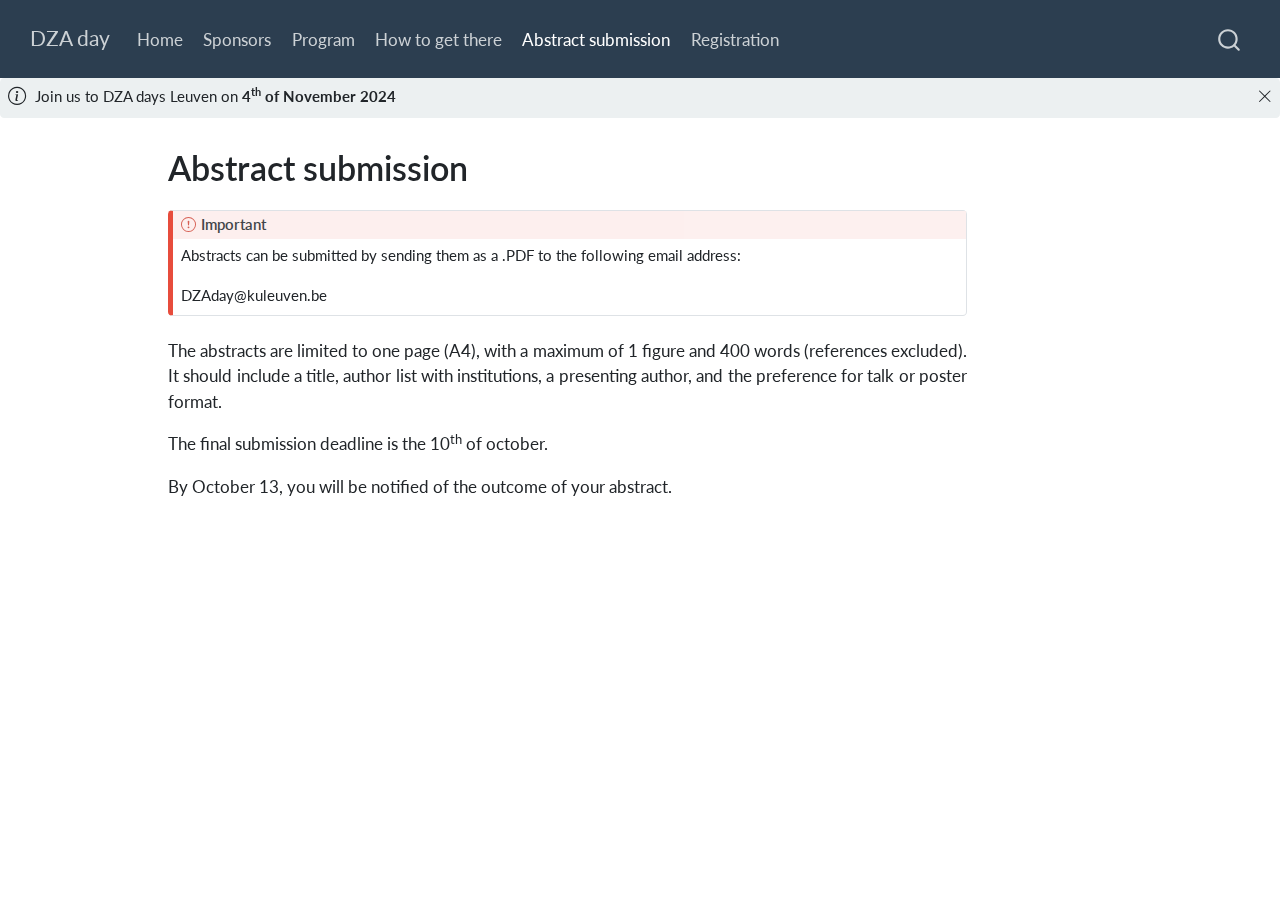
<file: abstract.html>
<!DOCTYPE html>
<html xmlns="http://www.w3.org/1999/xhtml" lang="en" xml:lang="en"><head>

<meta charset="utf-8">
<meta name="generator" content="quarto-1.5.57">

<meta name="viewport" content="width=device-width, initial-scale=1.0, user-scalable=yes">


<title>Abstract submission – DZA day</title>
<style>
code{white-space: pre-wrap;}
span.smallcaps{font-variant: small-caps;}
div.columns{display: flex; gap: min(4vw, 1.5em);}
div.column{flex: auto; overflow-x: auto;}
div.hanging-indent{margin-left: 1.5em; text-indent: -1.5em;}
ul.task-list{list-style: none;}
ul.task-list li input[type="checkbox"] {
  width: 0.8em;
  margin: 0 0.8em 0.2em -1em; /* quarto-specific, see https://github.com/quarto-dev/quarto-cli/issues/4556 */ 
  vertical-align: middle;
}
</style>


<script src="site_libs/quarto-nav/quarto-nav.js"></script>
<script src="site_libs/quarto-nav/headroom.min.js"></script>
<script src="site_libs/clipboard/clipboard.min.js"></script>
<script src="site_libs/quarto-search/autocomplete.umd.js"></script>
<script src="site_libs/quarto-search/fuse.min.js"></script>
<script src="site_libs/quarto-search/quarto-search.js"></script>
<meta name="quarto:offset" content="./">
<script src="site_libs/quarto-html/quarto.js"></script>
<script src="site_libs/quarto-html/popper.min.js"></script>
<script src="site_libs/quarto-html/tippy.umd.min.js"></script>
<script src="site_libs/quarto-html/anchor.min.js"></script>
<link href="site_libs/quarto-html/tippy.css" rel="stylesheet">
<link href="site_libs/quarto-html/quarto-syntax-highlighting.css" rel="stylesheet" id="quarto-text-highlighting-styles">
<script src="site_libs/bootstrap/bootstrap.min.js"></script>
<link href="site_libs/bootstrap/bootstrap-icons.css" rel="stylesheet">
<link href="site_libs/bootstrap/bootstrap.min.css" rel="stylesheet" id="quarto-bootstrap" data-mode="light">
<script id="quarto-search-options" type="application/json">{
  "location": "navbar",
  "copy-button": false,
  "collapse-after": 3,
  "panel-placement": "end",
  "type": "overlay",
  "limit": 50,
  "keyboard-shortcut": [
    "f",
    "/",
    "s"
  ],
  "show-item-context": false,
  "language": {
    "search-no-results-text": "No results",
    "search-matching-documents-text": "matching documents",
    "search-copy-link-title": "Copy link to search",
    "search-hide-matches-text": "Hide additional matches",
    "search-more-match-text": "more match in this document",
    "search-more-matches-text": "more matches in this document",
    "search-clear-button-title": "Clear",
    "search-text-placeholder": "",
    "search-detached-cancel-button-title": "Cancel",
    "search-submit-button-title": "Submit",
    "search-label": "Search"
  }
}</script>


<link rel="stylesheet" href="styles.css">
</head>

<body class="nav-fixed">

<div id="quarto-search-results"></div>
  <header id="quarto-header" class="headroom fixed-top">
    <nav class="navbar navbar-expand-lg " data-bs-theme="dark">
      <div class="navbar-container container-fluid">
      <div class="navbar-brand-container mx-auto">
    <a class="navbar-brand" href="./index.html">
    <span class="navbar-title">DZA day</span>
    </a>
  </div>
            <div id="quarto-search" class="" title="Search"></div>
          <button class="navbar-toggler" type="button" data-bs-toggle="collapse" data-bs-target="#navbarCollapse" aria-controls="navbarCollapse" role="menu" aria-expanded="false" aria-label="Toggle navigation" onclick="if (window.quartoToggleHeadroom) { window.quartoToggleHeadroom(); }">
  <span class="navbar-toggler-icon"></span>
</button>
          <div class="collapse navbar-collapse" id="navbarCollapse">
            <ul class="navbar-nav navbar-nav-scroll me-auto">
  <li class="nav-item">
    <a class="nav-link" href="./index.html"> 
<span class="menu-text">Home</span></a>
  </li>  
  <li class="nav-item">
    <a class="nav-link" href="./sponsors.html"> 
<span class="menu-text">Sponsors</span></a>
  </li>  
  <li class="nav-item">
    <a class="nav-link" href="./program.html"> 
<span class="menu-text">Program</span></a>
  </li>  
  <li class="nav-item">
    <a class="nav-link" href="./location.html"> 
<span class="menu-text">How to get there</span></a>
  </li>  
  <li class="nav-item">
    <a class="nav-link active" href="./abstract.html" aria-current="page"> 
<span class="menu-text">Abstract submission</span></a>
  </li>  
  <li class="nav-item">
    <a class="nav-link" href="./registration.html"> 
<span class="menu-text">Registration</span></a>
  </li>  
</ul>
          </div> <!-- /navcollapse -->
            <div class="quarto-navbar-tools">
</div>
      </div> <!-- /container-fluid -->
    </nav>
  <div id="quarto-announcement" data-announcement-id="555dcd3c93d71fc7cd0be162bce1aa35" class="alert alert-light hidden"><i class="bi bi-info-circle quarto-announcement-icon"></i><div class="quarto-announcement-content">
<p>Join us to DZA days Leuven on <strong>4<sup>th</sup> of November 2024</strong></p>
</div><i class="bi bi-x-lg quarto-announcement-action"></i></div>
</header>
<!-- content -->
<div id="quarto-content" class="quarto-container page-columns page-rows-contents page-layout-article page-navbar">
<!-- sidebar -->
<!-- margin-sidebar -->
    <div id="quarto-margin-sidebar" class="sidebar margin-sidebar zindex-bottom">
        
    </div>
<!-- main -->
<main class="content" id="quarto-document-content">

<header id="title-block-header" class="quarto-title-block default">
<div class="quarto-title">
<h1 class="title">Abstract submission</h1>
</div>



<div class="quarto-title-meta">

    
  
    
  </div>
  


</header>


<div class="callout callout-style-default callout-important callout-titled">
<div class="callout-header d-flex align-content-center">
<div class="callout-icon-container">
<i class="callout-icon"></i>
</div>
<div class="callout-title-container flex-fill">
Important
</div>
</div>
<div class="callout-body-container callout-body">
<p>Abstracts can be submitted by sending them as a .PDF to the following email address:</p>
<p>DZAday@kuleuven.be</p>
</div>
</div>
<div class="justify">
<p>The abstracts are limited to one page (A4), with a maximum of 1 figure and 400 words (references excluded). It should include a title, author list with institutions, a presenting author, and the preference for talk or poster format.</p>
<p>The final submission deadline is the 10<sup>th</sup> of october.</p>
<p>By October 13, you will be notified of the outcome of your abstract.</p>
</div>



</main> <!-- /main -->
<script id="quarto-html-after-body" type="application/javascript">
window.document.addEventListener("DOMContentLoaded", function (event) {
  const toggleBodyColorMode = (bsSheetEl) => {
    const mode = bsSheetEl.getAttribute("data-mode");
    const bodyEl = window.document.querySelector("body");
    if (mode === "dark") {
      bodyEl.classList.add("quarto-dark");
      bodyEl.classList.remove("quarto-light");
    } else {
      bodyEl.classList.add("quarto-light");
      bodyEl.classList.remove("quarto-dark");
    }
  }
  const toggleBodyColorPrimary = () => {
    const bsSheetEl = window.document.querySelector("link#quarto-bootstrap");
    if (bsSheetEl) {
      toggleBodyColorMode(bsSheetEl);
    }
  }
  toggleBodyColorPrimary();  
  const icon = "";
  const anchorJS = new window.AnchorJS();
  anchorJS.options = {
    placement: 'right',
    icon: icon
  };
  anchorJS.add('.anchored');
  const isCodeAnnotation = (el) => {
    for (const clz of el.classList) {
      if (clz.startsWith('code-annotation-')) {                     
        return true;
      }
    }
    return false;
  }
  const onCopySuccess = function(e) {
    // button target
    const button = e.trigger;
    // don't keep focus
    button.blur();
    // flash "checked"
    button.classList.add('code-copy-button-checked');
    var currentTitle = button.getAttribute("title");
    button.setAttribute("title", "Copied!");
    let tooltip;
    if (window.bootstrap) {
      button.setAttribute("data-bs-toggle", "tooltip");
      button.setAttribute("data-bs-placement", "left");
      button.setAttribute("data-bs-title", "Copied!");
      tooltip = new bootstrap.Tooltip(button, 
        { trigger: "manual", 
          customClass: "code-copy-button-tooltip",
          offset: [0, -8]});
      tooltip.show();    
    }
    setTimeout(function() {
      if (tooltip) {
        tooltip.hide();
        button.removeAttribute("data-bs-title");
        button.removeAttribute("data-bs-toggle");
        button.removeAttribute("data-bs-placement");
      }
      button.setAttribute("title", currentTitle);
      button.classList.remove('code-copy-button-checked');
    }, 1000);
    // clear code selection
    e.clearSelection();
  }
  const getTextToCopy = function(trigger) {
      const codeEl = trigger.previousElementSibling.cloneNode(true);
      for (const childEl of codeEl.children) {
        if (isCodeAnnotation(childEl)) {
          childEl.remove();
        }
      }
      return codeEl.innerText;
  }
  const clipboard = new window.ClipboardJS('.code-copy-button:not([data-in-quarto-modal])', {
    text: getTextToCopy
  });
  clipboard.on('success', onCopySuccess);
  if (window.document.getElementById('quarto-embedded-source-code-modal')) {
    // For code content inside modals, clipBoardJS needs to be initialized with a container option
    // TODO: Check when it could be a function (https://github.com/zenorocha/clipboard.js/issues/860)
    const clipboardModal = new window.ClipboardJS('.code-copy-button[data-in-quarto-modal]', {
      text: getTextToCopy,
      container: window.document.getElementById('quarto-embedded-source-code-modal')
    });
    clipboardModal.on('success', onCopySuccess);
  }
    var localhostRegex = new RegExp(/^(?:http|https):\/\/localhost\:?[0-9]*\//);
    var mailtoRegex = new RegExp(/^mailto:/);
      var filterRegex = new RegExp("https:\/\/DZA2024\.github\.io\/dza-day\/");
    var isInternal = (href) => {
        return filterRegex.test(href) || localhostRegex.test(href) || mailtoRegex.test(href);
    }
    // Inspect non-navigation links and adorn them if external
 	var links = window.document.querySelectorAll('a[href]:not(.nav-link):not(.navbar-brand):not(.toc-action):not(.sidebar-link):not(.sidebar-item-toggle):not(.pagination-link):not(.no-external):not([aria-hidden]):not(.dropdown-item):not(.quarto-navigation-tool):not(.about-link)');
    for (var i=0; i<links.length; i++) {
      const link = links[i];
      if (!isInternal(link.href)) {
        // undo the damage that might have been done by quarto-nav.js in the case of
        // links that we want to consider external
        if (link.dataset.originalHref !== undefined) {
          link.href = link.dataset.originalHref;
        }
      }
    }
  function tippyHover(el, contentFn, onTriggerFn, onUntriggerFn) {
    const config = {
      allowHTML: true,
      maxWidth: 500,
      delay: 100,
      arrow: false,
      appendTo: function(el) {
          return el.parentElement;
      },
      interactive: true,
      interactiveBorder: 10,
      theme: 'quarto',
      placement: 'bottom-start',
    };
    if (contentFn) {
      config.content = contentFn;
    }
    if (onTriggerFn) {
      config.onTrigger = onTriggerFn;
    }
    if (onUntriggerFn) {
      config.onUntrigger = onUntriggerFn;
    }
    window.tippy(el, config); 
  }
  const noterefs = window.document.querySelectorAll('a[role="doc-noteref"]');
  for (var i=0; i<noterefs.length; i++) {
    const ref = noterefs[i];
    tippyHover(ref, function() {
      // use id or data attribute instead here
      let href = ref.getAttribute('data-footnote-href') || ref.getAttribute('href');
      try { href = new URL(href).hash; } catch {}
      const id = href.replace(/^#\/?/, "");
      const note = window.document.getElementById(id);
      if (note) {
        return note.innerHTML;
      } else {
        return "";
      }
    });
  }
  const xrefs = window.document.querySelectorAll('a.quarto-xref');
  const processXRef = (id, note) => {
    // Strip column container classes
    const stripColumnClz = (el) => {
      el.classList.remove("page-full", "page-columns");
      if (el.children) {
        for (const child of el.children) {
          stripColumnClz(child);
        }
      }
    }
    stripColumnClz(note)
    if (id === null || id.startsWith('sec-')) {
      // Special case sections, only their first couple elements
      const container = document.createElement("div");
      if (note.children && note.children.length > 2) {
        container.appendChild(note.children[0].cloneNode(true));
        for (let i = 1; i < note.children.length; i++) {
          const child = note.children[i];
          if (child.tagName === "P" && child.innerText === "") {
            continue;
          } else {
            container.appendChild(child.cloneNode(true));
            break;
          }
        }
        if (window.Quarto?.typesetMath) {
          window.Quarto.typesetMath(container);
        }
        return container.innerHTML
      } else {
        if (window.Quarto?.typesetMath) {
          window.Quarto.typesetMath(note);
        }
        return note.innerHTML;
      }
    } else {
      // Remove any anchor links if they are present
      const anchorLink = note.querySelector('a.anchorjs-link');
      if (anchorLink) {
        anchorLink.remove();
      }
      if (window.Quarto?.typesetMath) {
        window.Quarto.typesetMath(note);
      }
      // TODO in 1.5, we should make sure this works without a callout special case
      if (note.classList.contains("callout")) {
        return note.outerHTML;
      } else {
        return note.innerHTML;
      }
    }
  }
  for (var i=0; i<xrefs.length; i++) {
    const xref = xrefs[i];
    tippyHover(xref, undefined, function(instance) {
      instance.disable();
      let url = xref.getAttribute('href');
      let hash = undefined; 
      if (url.startsWith('#')) {
        hash = url;
      } else {
        try { hash = new URL(url).hash; } catch {}
      }
      if (hash) {
        const id = hash.replace(/^#\/?/, "");
        const note = window.document.getElementById(id);
        if (note !== null) {
          try {
            const html = processXRef(id, note.cloneNode(true));
            instance.setContent(html);
          } finally {
            instance.enable();
            instance.show();
          }
        } else {
          // See if we can fetch this
          fetch(url.split('#')[0])
          .then(res => res.text())
          .then(html => {
            const parser = new DOMParser();
            const htmlDoc = parser.parseFromString(html, "text/html");
            const note = htmlDoc.getElementById(id);
            if (note !== null) {
              const html = processXRef(id, note);
              instance.setContent(html);
            } 
          }).finally(() => {
            instance.enable();
            instance.show();
          });
        }
      } else {
        // See if we can fetch a full url (with no hash to target)
        // This is a special case and we should probably do some content thinning / targeting
        fetch(url)
        .then(res => res.text())
        .then(html => {
          const parser = new DOMParser();
          const htmlDoc = parser.parseFromString(html, "text/html");
          const note = htmlDoc.querySelector('main.content');
          if (note !== null) {
            // This should only happen for chapter cross references
            // (since there is no id in the URL)
            // remove the first header
            if (note.children.length > 0 && note.children[0].tagName === "HEADER") {
              note.children[0].remove();
            }
            const html = processXRef(null, note);
            instance.setContent(html);
          } 
        }).finally(() => {
          instance.enable();
          instance.show();
        });
      }
    }, function(instance) {
    });
  }
      let selectedAnnoteEl;
      const selectorForAnnotation = ( cell, annotation) => {
        let cellAttr = 'data-code-cell="' + cell + '"';
        let lineAttr = 'data-code-annotation="' +  annotation + '"';
        const selector = 'span[' + cellAttr + '][' + lineAttr + ']';
        return selector;
      }
      const selectCodeLines = (annoteEl) => {
        const doc = window.document;
        const targetCell = annoteEl.getAttribute("data-target-cell");
        const targetAnnotation = annoteEl.getAttribute("data-target-annotation");
        const annoteSpan = window.document.querySelector(selectorForAnnotation(targetCell, targetAnnotation));
        const lines = annoteSpan.getAttribute("data-code-lines").split(",");
        const lineIds = lines.map((line) => {
          return targetCell + "-" + line;
        })
        let top = null;
        let height = null;
        let parent = null;
        if (lineIds.length > 0) {
            //compute the position of the single el (top and bottom and make a div)
            const el = window.document.getElementById(lineIds[0]);
            top = el.offsetTop;
            height = el.offsetHeight;
            parent = el.parentElement.parentElement;
          if (lineIds.length > 1) {
            const lastEl = window.document.getElementById(lineIds[lineIds.length - 1]);
            const bottom = lastEl.offsetTop + lastEl.offsetHeight;
            height = bottom - top;
          }
          if (top !== null && height !== null && parent !== null) {
            // cook up a div (if necessary) and position it 
            let div = window.document.getElementById("code-annotation-line-highlight");
            if (div === null) {
              div = window.document.createElement("div");
              div.setAttribute("id", "code-annotation-line-highlight");
              div.style.position = 'absolute';
              parent.appendChild(div);
            }
            div.style.top = top - 2 + "px";
            div.style.height = height + 4 + "px";
            div.style.left = 0;
            let gutterDiv = window.document.getElementById("code-annotation-line-highlight-gutter");
            if (gutterDiv === null) {
              gutterDiv = window.document.createElement("div");
              gutterDiv.setAttribute("id", "code-annotation-line-highlight-gutter");
              gutterDiv.style.position = 'absolute';
              const codeCell = window.document.getElementById(targetCell);
              const gutter = codeCell.querySelector('.code-annotation-gutter');
              gutter.appendChild(gutterDiv);
            }
            gutterDiv.style.top = top - 2 + "px";
            gutterDiv.style.height = height + 4 + "px";
          }
          selectedAnnoteEl = annoteEl;
        }
      };
      const unselectCodeLines = () => {
        const elementsIds = ["code-annotation-line-highlight", "code-annotation-line-highlight-gutter"];
        elementsIds.forEach((elId) => {
          const div = window.document.getElementById(elId);
          if (div) {
            div.remove();
          }
        });
        selectedAnnoteEl = undefined;
      };
        // Handle positioning of the toggle
    window.addEventListener(
      "resize",
      throttle(() => {
        elRect = undefined;
        if (selectedAnnoteEl) {
          selectCodeLines(selectedAnnoteEl);
        }
      }, 10)
    );
    function throttle(fn, ms) {
    let throttle = false;
    let timer;
      return (...args) => {
        if(!throttle) { // first call gets through
            fn.apply(this, args);
            throttle = true;
        } else { // all the others get throttled
            if(timer) clearTimeout(timer); // cancel #2
            timer = setTimeout(() => {
              fn.apply(this, args);
              timer = throttle = false;
            }, ms);
        }
      };
    }
      // Attach click handler to the DT
      const annoteDls = window.document.querySelectorAll('dt[data-target-cell]');
      for (const annoteDlNode of annoteDls) {
        annoteDlNode.addEventListener('click', (event) => {
          const clickedEl = event.target;
          if (clickedEl !== selectedAnnoteEl) {
            unselectCodeLines();
            const activeEl = window.document.querySelector('dt[data-target-cell].code-annotation-active');
            if (activeEl) {
              activeEl.classList.remove('code-annotation-active');
            }
            selectCodeLines(clickedEl);
            clickedEl.classList.add('code-annotation-active');
          } else {
            // Unselect the line
            unselectCodeLines();
            clickedEl.classList.remove('code-annotation-active');
          }
        });
      }
  const findCites = (el) => {
    const parentEl = el.parentElement;
    if (parentEl) {
      const cites = parentEl.dataset.cites;
      if (cites) {
        return {
          el,
          cites: cites.split(' ')
        };
      } else {
        return findCites(el.parentElement)
      }
    } else {
      return undefined;
    }
  };
  var bibliorefs = window.document.querySelectorAll('a[role="doc-biblioref"]');
  for (var i=0; i<bibliorefs.length; i++) {
    const ref = bibliorefs[i];
    const citeInfo = findCites(ref);
    if (citeInfo) {
      tippyHover(citeInfo.el, function() {
        var popup = window.document.createElement('div');
        citeInfo.cites.forEach(function(cite) {
          var citeDiv = window.document.createElement('div');
          citeDiv.classList.add('hanging-indent');
          citeDiv.classList.add('csl-entry');
          var biblioDiv = window.document.getElementById('ref-' + cite);
          if (biblioDiv) {
            citeDiv.innerHTML = biblioDiv.innerHTML;
          }
          popup.appendChild(citeDiv);
        });
        return popup.innerHTML;
      });
    }
  }
});
</script>
</div> <!-- /content -->




</body></html>
</file>
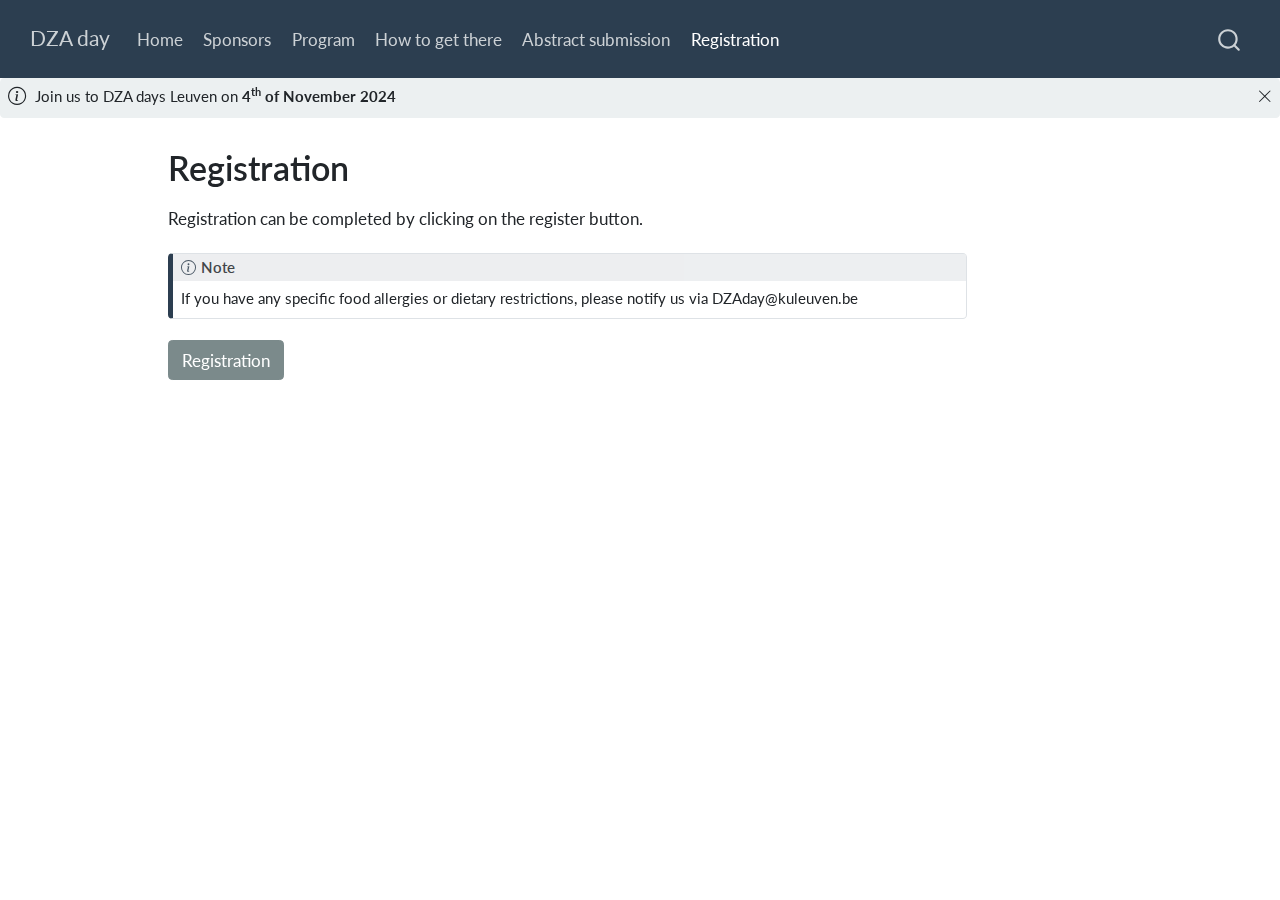
<file: registration.html>
<!DOCTYPE html>
<html xmlns="http://www.w3.org/1999/xhtml" lang="en" xml:lang="en"><head>

<meta charset="utf-8">
<meta name="generator" content="quarto-1.5.57">

<meta name="viewport" content="width=device-width, initial-scale=1.0, user-scalable=yes">


<title>Registration – DZA day</title>
<style>
code{white-space: pre-wrap;}
span.smallcaps{font-variant: small-caps;}
div.columns{display: flex; gap: min(4vw, 1.5em);}
div.column{flex: auto; overflow-x: auto;}
div.hanging-indent{margin-left: 1.5em; text-indent: -1.5em;}
ul.task-list{list-style: none;}
ul.task-list li input[type="checkbox"] {
  width: 0.8em;
  margin: 0 0.8em 0.2em -1em; /* quarto-specific, see https://github.com/quarto-dev/quarto-cli/issues/4556 */ 
  vertical-align: middle;
}
</style>


<script src="site_libs/quarto-nav/quarto-nav.js"></script>
<script src="site_libs/quarto-nav/headroom.min.js"></script>
<script src="site_libs/clipboard/clipboard.min.js"></script>
<script src="site_libs/quarto-search/autocomplete.umd.js"></script>
<script src="site_libs/quarto-search/fuse.min.js"></script>
<script src="site_libs/quarto-search/quarto-search.js"></script>
<meta name="quarto:offset" content="./">
<script src="site_libs/quarto-html/quarto.js"></script>
<script src="site_libs/quarto-html/popper.min.js"></script>
<script src="site_libs/quarto-html/tippy.umd.min.js"></script>
<script src="site_libs/quarto-html/anchor.min.js"></script>
<link href="site_libs/quarto-html/tippy.css" rel="stylesheet">
<link href="site_libs/quarto-html/quarto-syntax-highlighting.css" rel="stylesheet" id="quarto-text-highlighting-styles">
<script src="site_libs/bootstrap/bootstrap.min.js"></script>
<link href="site_libs/bootstrap/bootstrap-icons.css" rel="stylesheet">
<link href="site_libs/bootstrap/bootstrap.min.css" rel="stylesheet" id="quarto-bootstrap" data-mode="light">
<script id="quarto-search-options" type="application/json">{
  "location": "navbar",
  "copy-button": false,
  "collapse-after": 3,
  "panel-placement": "end",
  "type": "overlay",
  "limit": 50,
  "keyboard-shortcut": [
    "f",
    "/",
    "s"
  ],
  "show-item-context": false,
  "language": {
    "search-no-results-text": "No results",
    "search-matching-documents-text": "matching documents",
    "search-copy-link-title": "Copy link to search",
    "search-hide-matches-text": "Hide additional matches",
    "search-more-match-text": "more match in this document",
    "search-more-matches-text": "more matches in this document",
    "search-clear-button-title": "Clear",
    "search-text-placeholder": "",
    "search-detached-cancel-button-title": "Cancel",
    "search-submit-button-title": "Submit",
    "search-label": "Search"
  }
}</script>


<link rel="stylesheet" href="styles.css">
</head>

<body class="nav-fixed">

<div id="quarto-search-results"></div>
  <header id="quarto-header" class="headroom fixed-top">
    <nav class="navbar navbar-expand-lg " data-bs-theme="dark">
      <div class="navbar-container container-fluid">
      <div class="navbar-brand-container mx-auto">
    <a class="navbar-brand" href="./index.html">
    <span class="navbar-title">DZA day</span>
    </a>
  </div>
            <div id="quarto-search" class="" title="Search"></div>
          <button class="navbar-toggler" type="button" data-bs-toggle="collapse" data-bs-target="#navbarCollapse" aria-controls="navbarCollapse" role="menu" aria-expanded="false" aria-label="Toggle navigation" onclick="if (window.quartoToggleHeadroom) { window.quartoToggleHeadroom(); }">
  <span class="navbar-toggler-icon"></span>
</button>
          <div class="collapse navbar-collapse" id="navbarCollapse">
            <ul class="navbar-nav navbar-nav-scroll me-auto">
  <li class="nav-item">
    <a class="nav-link" href="./index.html"> 
<span class="menu-text">Home</span></a>
  </li>  
  <li class="nav-item">
    <a class="nav-link" href="./sponsors.html"> 
<span class="menu-text">Sponsors</span></a>
  </li>  
  <li class="nav-item">
    <a class="nav-link" href="./program.html"> 
<span class="menu-text">Program</span></a>
  </li>  
  <li class="nav-item">
    <a class="nav-link" href="./location.html"> 
<span class="menu-text">How to get there</span></a>
  </li>  
  <li class="nav-item">
    <a class="nav-link" href="./abstract.html"> 
<span class="menu-text">Abstract submission</span></a>
  </li>  
  <li class="nav-item">
    <a class="nav-link active" href="./registration.html" aria-current="page"> 
<span class="menu-text">Registration</span></a>
  </li>  
</ul>
          </div> <!-- /navcollapse -->
            <div class="quarto-navbar-tools">
</div>
      </div> <!-- /container-fluid -->
    </nav>
  <div id="quarto-announcement" data-announcement-id="555dcd3c93d71fc7cd0be162bce1aa35" class="alert alert-light hidden"><i class="bi bi-info-circle quarto-announcement-icon"></i><div class="quarto-announcement-content">
<p>Join us to DZA days Leuven on <strong>4<sup>th</sup> of November 2024</strong></p>
</div><i class="bi bi-x-lg quarto-announcement-action"></i></div>
</header>
<!-- content -->
<div id="quarto-content" class="quarto-container page-columns page-rows-contents page-layout-article page-navbar">
<!-- sidebar -->
<!-- margin-sidebar -->
    <div id="quarto-margin-sidebar" class="sidebar margin-sidebar zindex-bottom">
        
    </div>
<!-- main -->
<main class="content" id="quarto-document-content">

<header id="title-block-header" class="quarto-title-block default">
<div class="quarto-title">
<h1 class="title">Registration</h1>
</div>



<div class="quarto-title-meta">

    
  
    
  </div>
  


</header>


<p>Registration can be completed by clicking on the register button.</p>
<div class="callout callout-style-default callout-note callout-titled">
<div class="callout-header d-flex align-content-center">
<div class="callout-icon-container">
<i class="callout-icon"></i>
</div>
<div class="callout-title-container flex-fill">
Note
</div>
</div>
<div class="callout-body-container callout-body">
<p>If you have any specific food allergies or dietary restrictions, please notify us via DZAday@kuleuven.be</p>
</div>
</div>
<p><a href="https://icts.kuleuven.be/apps/onebutton/registrations/602124" class="btn btn-dark" role="button" data-toggle="tooltip" title="Click to register">Registration</a></p>



</main> <!-- /main -->
<script id="quarto-html-after-body" type="application/javascript">
window.document.addEventListener("DOMContentLoaded", function (event) {
  const toggleBodyColorMode = (bsSheetEl) => {
    const mode = bsSheetEl.getAttribute("data-mode");
    const bodyEl = window.document.querySelector("body");
    if (mode === "dark") {
      bodyEl.classList.add("quarto-dark");
      bodyEl.classList.remove("quarto-light");
    } else {
      bodyEl.classList.add("quarto-light");
      bodyEl.classList.remove("quarto-dark");
    }
  }
  const toggleBodyColorPrimary = () => {
    const bsSheetEl = window.document.querySelector("link#quarto-bootstrap");
    if (bsSheetEl) {
      toggleBodyColorMode(bsSheetEl);
    }
  }
  toggleBodyColorPrimary();  
  const icon = "";
  const anchorJS = new window.AnchorJS();
  anchorJS.options = {
    placement: 'right',
    icon: icon
  };
  anchorJS.add('.anchored');
  const isCodeAnnotation = (el) => {
    for (const clz of el.classList) {
      if (clz.startsWith('code-annotation-')) {                     
        return true;
      }
    }
    return false;
  }
  const onCopySuccess = function(e) {
    // button target
    const button = e.trigger;
    // don't keep focus
    button.blur();
    // flash "checked"
    button.classList.add('code-copy-button-checked');
    var currentTitle = button.getAttribute("title");
    button.setAttribute("title", "Copied!");
    let tooltip;
    if (window.bootstrap) {
      button.setAttribute("data-bs-toggle", "tooltip");
      button.setAttribute("data-bs-placement", "left");
      button.setAttribute("data-bs-title", "Copied!");
      tooltip = new bootstrap.Tooltip(button, 
        { trigger: "manual", 
          customClass: "code-copy-button-tooltip",
          offset: [0, -8]});
      tooltip.show();    
    }
    setTimeout(function() {
      if (tooltip) {
        tooltip.hide();
        button.removeAttribute("data-bs-title");
        button.removeAttribute("data-bs-toggle");
        button.removeAttribute("data-bs-placement");
      }
      button.setAttribute("title", currentTitle);
      button.classList.remove('code-copy-button-checked');
    }, 1000);
    // clear code selection
    e.clearSelection();
  }
  const getTextToCopy = function(trigger) {
      const codeEl = trigger.previousElementSibling.cloneNode(true);
      for (const childEl of codeEl.children) {
        if (isCodeAnnotation(childEl)) {
          childEl.remove();
        }
      }
      return codeEl.innerText;
  }
  const clipboard = new window.ClipboardJS('.code-copy-button:not([data-in-quarto-modal])', {
    text: getTextToCopy
  });
  clipboard.on('success', onCopySuccess);
  if (window.document.getElementById('quarto-embedded-source-code-modal')) {
    // For code content inside modals, clipBoardJS needs to be initialized with a container option
    // TODO: Check when it could be a function (https://github.com/zenorocha/clipboard.js/issues/860)
    const clipboardModal = new window.ClipboardJS('.code-copy-button[data-in-quarto-modal]', {
      text: getTextToCopy,
      container: window.document.getElementById('quarto-embedded-source-code-modal')
    });
    clipboardModal.on('success', onCopySuccess);
  }
    var localhostRegex = new RegExp(/^(?:http|https):\/\/localhost\:?[0-9]*\//);
    var mailtoRegex = new RegExp(/^mailto:/);
      var filterRegex = new RegExp("https:\/\/DZA2024\.github\.io\/dza-day\/");
    var isInternal = (href) => {
        return filterRegex.test(href) || localhostRegex.test(href) || mailtoRegex.test(href);
    }
    // Inspect non-navigation links and adorn them if external
 	var links = window.document.querySelectorAll('a[href]:not(.nav-link):not(.navbar-brand):not(.toc-action):not(.sidebar-link):not(.sidebar-item-toggle):not(.pagination-link):not(.no-external):not([aria-hidden]):not(.dropdown-item):not(.quarto-navigation-tool):not(.about-link)');
    for (var i=0; i<links.length; i++) {
      const link = links[i];
      if (!isInternal(link.href)) {
        // undo the damage that might have been done by quarto-nav.js in the case of
        // links that we want to consider external
        if (link.dataset.originalHref !== undefined) {
          link.href = link.dataset.originalHref;
        }
      }
    }
  function tippyHover(el, contentFn, onTriggerFn, onUntriggerFn) {
    const config = {
      allowHTML: true,
      maxWidth: 500,
      delay: 100,
      arrow: false,
      appendTo: function(el) {
          return el.parentElement;
      },
      interactive: true,
      interactiveBorder: 10,
      theme: 'quarto',
      placement: 'bottom-start',
    };
    if (contentFn) {
      config.content = contentFn;
    }
    if (onTriggerFn) {
      config.onTrigger = onTriggerFn;
    }
    if (onUntriggerFn) {
      config.onUntrigger = onUntriggerFn;
    }
    window.tippy(el, config); 
  }
  const noterefs = window.document.querySelectorAll('a[role="doc-noteref"]');
  for (var i=0; i<noterefs.length; i++) {
    const ref = noterefs[i];
    tippyHover(ref, function() {
      // use id or data attribute instead here
      let href = ref.getAttribute('data-footnote-href') || ref.getAttribute('href');
      try { href = new URL(href).hash; } catch {}
      const id = href.replace(/^#\/?/, "");
      const note = window.document.getElementById(id);
      if (note) {
        return note.innerHTML;
      } else {
        return "";
      }
    });
  }
  const xrefs = window.document.querySelectorAll('a.quarto-xref');
  const processXRef = (id, note) => {
    // Strip column container classes
    const stripColumnClz = (el) => {
      el.classList.remove("page-full", "page-columns");
      if (el.children) {
        for (const child of el.children) {
          stripColumnClz(child);
        }
      }
    }
    stripColumnClz(note)
    if (id === null || id.startsWith('sec-')) {
      // Special case sections, only their first couple elements
      const container = document.createElement("div");
      if (note.children && note.children.length > 2) {
        container.appendChild(note.children[0].cloneNode(true));
        for (let i = 1; i < note.children.length; i++) {
          const child = note.children[i];
          if (child.tagName === "P" && child.innerText === "") {
            continue;
          } else {
            container.appendChild(child.cloneNode(true));
            break;
          }
        }
        if (window.Quarto?.typesetMath) {
          window.Quarto.typesetMath(container);
        }
        return container.innerHTML
      } else {
        if (window.Quarto?.typesetMath) {
          window.Quarto.typesetMath(note);
        }
        return note.innerHTML;
      }
    } else {
      // Remove any anchor links if they are present
      const anchorLink = note.querySelector('a.anchorjs-link');
      if (anchorLink) {
        anchorLink.remove();
      }
      if (window.Quarto?.typesetMath) {
        window.Quarto.typesetMath(note);
      }
      // TODO in 1.5, we should make sure this works without a callout special case
      if (note.classList.contains("callout")) {
        return note.outerHTML;
      } else {
        return note.innerHTML;
      }
    }
  }
  for (var i=0; i<xrefs.length; i++) {
    const xref = xrefs[i];
    tippyHover(xref, undefined, function(instance) {
      instance.disable();
      let url = xref.getAttribute('href');
      let hash = undefined; 
      if (url.startsWith('#')) {
        hash = url;
      } else {
        try { hash = new URL(url).hash; } catch {}
      }
      if (hash) {
        const id = hash.replace(/^#\/?/, "");
        const note = window.document.getElementById(id);
        if (note !== null) {
          try {
            const html = processXRef(id, note.cloneNode(true));
            instance.setContent(html);
          } finally {
            instance.enable();
            instance.show();
          }
        } else {
          // See if we can fetch this
          fetch(url.split('#')[0])
          .then(res => res.text())
          .then(html => {
            const parser = new DOMParser();
            const htmlDoc = parser.parseFromString(html, "text/html");
            const note = htmlDoc.getElementById(id);
            if (note !== null) {
              const html = processXRef(id, note);
              instance.setContent(html);
            } 
          }).finally(() => {
            instance.enable();
            instance.show();
          });
        }
      } else {
        // See if we can fetch a full url (with no hash to target)
        // This is a special case and we should probably do some content thinning / targeting
        fetch(url)
        .then(res => res.text())
        .then(html => {
          const parser = new DOMParser();
          const htmlDoc = parser.parseFromString(html, "text/html");
          const note = htmlDoc.querySelector('main.content');
          if (note !== null) {
            // This should only happen for chapter cross references
            // (since there is no id in the URL)
            // remove the first header
            if (note.children.length > 0 && note.children[0].tagName === "HEADER") {
              note.children[0].remove();
            }
            const html = processXRef(null, note);
            instance.setContent(html);
          } 
        }).finally(() => {
          instance.enable();
          instance.show();
        });
      }
    }, function(instance) {
    });
  }
      let selectedAnnoteEl;
      const selectorForAnnotation = ( cell, annotation) => {
        let cellAttr = 'data-code-cell="' + cell + '"';
        let lineAttr = 'data-code-annotation="' +  annotation + '"';
        const selector = 'span[' + cellAttr + '][' + lineAttr + ']';
        return selector;
      }
      const selectCodeLines = (annoteEl) => {
        const doc = window.document;
        const targetCell = annoteEl.getAttribute("data-target-cell");
        const targetAnnotation = annoteEl.getAttribute("data-target-annotation");
        const annoteSpan = window.document.querySelector(selectorForAnnotation(targetCell, targetAnnotation));
        const lines = annoteSpan.getAttribute("data-code-lines").split(",");
        const lineIds = lines.map((line) => {
          return targetCell + "-" + line;
        })
        let top = null;
        let height = null;
        let parent = null;
        if (lineIds.length > 0) {
            //compute the position of the single el (top and bottom and make a div)
            const el = window.document.getElementById(lineIds[0]);
            top = el.offsetTop;
            height = el.offsetHeight;
            parent = el.parentElement.parentElement;
          if (lineIds.length > 1) {
            const lastEl = window.document.getElementById(lineIds[lineIds.length - 1]);
            const bottom = lastEl.offsetTop + lastEl.offsetHeight;
            height = bottom - top;
          }
          if (top !== null && height !== null && parent !== null) {
            // cook up a div (if necessary) and position it 
            let div = window.document.getElementById("code-annotation-line-highlight");
            if (div === null) {
              div = window.document.createElement("div");
              div.setAttribute("id", "code-annotation-line-highlight");
              div.style.position = 'absolute';
              parent.appendChild(div);
            }
            div.style.top = top - 2 + "px";
            div.style.height = height + 4 + "px";
            div.style.left = 0;
            let gutterDiv = window.document.getElementById("code-annotation-line-highlight-gutter");
            if (gutterDiv === null) {
              gutterDiv = window.document.createElement("div");
              gutterDiv.setAttribute("id", "code-annotation-line-highlight-gutter");
              gutterDiv.style.position = 'absolute';
              const codeCell = window.document.getElementById(targetCell);
              const gutter = codeCell.querySelector('.code-annotation-gutter');
              gutter.appendChild(gutterDiv);
            }
            gutterDiv.style.top = top - 2 + "px";
            gutterDiv.style.height = height + 4 + "px";
          }
          selectedAnnoteEl = annoteEl;
        }
      };
      const unselectCodeLines = () => {
        const elementsIds = ["code-annotation-line-highlight", "code-annotation-line-highlight-gutter"];
        elementsIds.forEach((elId) => {
          const div = window.document.getElementById(elId);
          if (div) {
            div.remove();
          }
        });
        selectedAnnoteEl = undefined;
      };
        // Handle positioning of the toggle
    window.addEventListener(
      "resize",
      throttle(() => {
        elRect = undefined;
        if (selectedAnnoteEl) {
          selectCodeLines(selectedAnnoteEl);
        }
      }, 10)
    );
    function throttle(fn, ms) {
    let throttle = false;
    let timer;
      return (...args) => {
        if(!throttle) { // first call gets through
            fn.apply(this, args);
            throttle = true;
        } else { // all the others get throttled
            if(timer) clearTimeout(timer); // cancel #2
            timer = setTimeout(() => {
              fn.apply(this, args);
              timer = throttle = false;
            }, ms);
        }
      };
    }
      // Attach click handler to the DT
      const annoteDls = window.document.querySelectorAll('dt[data-target-cell]');
      for (const annoteDlNode of annoteDls) {
        annoteDlNode.addEventListener('click', (event) => {
          const clickedEl = event.target;
          if (clickedEl !== selectedAnnoteEl) {
            unselectCodeLines();
            const activeEl = window.document.querySelector('dt[data-target-cell].code-annotation-active');
            if (activeEl) {
              activeEl.classList.remove('code-annotation-active');
            }
            selectCodeLines(clickedEl);
            clickedEl.classList.add('code-annotation-active');
          } else {
            // Unselect the line
            unselectCodeLines();
            clickedEl.classList.remove('code-annotation-active');
          }
        });
      }
  const findCites = (el) => {
    const parentEl = el.parentElement;
    if (parentEl) {
      const cites = parentEl.dataset.cites;
      if (cites) {
        return {
          el,
          cites: cites.split(' ')
        };
      } else {
        return findCites(el.parentElement)
      }
    } else {
      return undefined;
    }
  };
  var bibliorefs = window.document.querySelectorAll('a[role="doc-biblioref"]');
  for (var i=0; i<bibliorefs.length; i++) {
    const ref = bibliorefs[i];
    const citeInfo = findCites(ref);
    if (citeInfo) {
      tippyHover(citeInfo.el, function() {
        var popup = window.document.createElement('div');
        citeInfo.cites.forEach(function(cite) {
          var citeDiv = window.document.createElement('div');
          citeDiv.classList.add('hanging-indent');
          citeDiv.classList.add('csl-entry');
          var biblioDiv = window.document.getElementById('ref-' + cite);
          if (biblioDiv) {
            citeDiv.innerHTML = biblioDiv.innerHTML;
          }
          popup.appendChild(citeDiv);
        });
        return popup.innerHTML;
      });
    }
  }
});
</script>
</div> <!-- /content -->




</body></html>
</file>
<file: site_libs/quarto-html/tippy.css>
.tippy-box[data-animation=fade][data-state=hidden]{opacity:0}[data-tippy-root]{max-width:calc(100vw - 10px)}.tippy-box{position:relative;background-color:#333;color:#fff;border-radius:4px;font-size:14px;line-height:1.4;white-space:normal;outline:0;transition-property:transform,visibility,opacity}.tippy-box[data-placement^=top]>.tippy-arrow{bottom:0}.tippy-box[data-placement^=top]>.tippy-arrow:before{bottom:-7px;left:0;border-width:8px 8px 0;border-top-color:initial;transform-origin:center top}.tippy-box[data-placement^=bottom]>.tippy-arrow{top:0}.tippy-box[data-placement^=bottom]>.tippy-arrow:before{top:-7px;left:0;border-width:0 8px 8px;border-bottom-color:initial;transform-origin:center bottom}.tippy-box[data-placement^=left]>.tippy-arrow{right:0}.tippy-box[data-placement^=left]>.tippy-arrow:before{border-width:8px 0 8px 8px;border-left-color:initial;right:-7px;transform-origin:center left}.tippy-box[data-placement^=right]>.tippy-arrow{left:0}.tippy-box[data-placement^=right]>.tippy-arrow:before{left:-7px;border-width:8px 8px 8px 0;border-right-color:initial;transform-origin:center right}.tippy-box[data-inertia][data-state=visible]{transition-timing-function:cubic-bezier(.54,1.5,.38,1.11)}.tippy-arrow{width:16px;height:16px;color:#333}.tippy-arrow:before{content:"";position:absolute;border-color:transparent;border-style:solid}.tippy-content{position:relative;padding:5px 9px;z-index:1}
</file>
<file: site_libs/quarto-html/quarto-syntax-highlighting.css>
/* quarto syntax highlight colors */
:root {
  --quarto-hl-ot-color: #003B4F;
  --quarto-hl-at-color: #657422;
  --quarto-hl-ss-color: #20794D;
  --quarto-hl-an-color: #5E5E5E;
  --quarto-hl-fu-color: #4758AB;
  --quarto-hl-st-color: #20794D;
  --quarto-hl-cf-color: #003B4F;
  --quarto-hl-op-color: #5E5E5E;
  --quarto-hl-er-color: #AD0000;
  --quarto-hl-bn-color: #AD0000;
  --quarto-hl-al-color: #AD0000;
  --quarto-hl-va-color: #111111;
  --quarto-hl-bu-color: inherit;
  --quarto-hl-ex-color: inherit;
  --quarto-hl-pp-color: #AD0000;
  --quarto-hl-in-color: #5E5E5E;
  --quarto-hl-vs-color: #20794D;
  --quarto-hl-wa-color: #5E5E5E;
  --quarto-hl-do-color: #5E5E5E;
  --quarto-hl-im-color: #00769E;
  --quarto-hl-ch-color: #20794D;
  --quarto-hl-dt-color: #AD0000;
  --quarto-hl-fl-color: #AD0000;
  --quarto-hl-co-color: #5E5E5E;
  --quarto-hl-cv-color: #5E5E5E;
  --quarto-hl-cn-color: #8f5902;
  --quarto-hl-sc-color: #5E5E5E;
  --quarto-hl-dv-color: #AD0000;
  --quarto-hl-kw-color: #003B4F;
}

/* other quarto variables */
:root {
  --quarto-font-monospace: SFMono-Regular, Menlo, Monaco, Consolas, "Liberation Mono", "Courier New", monospace;
}

pre > code.sourceCode > span {
  color: #003B4F;
}

code span {
  color: #003B4F;
}

code.sourceCode > span {
  color: #003B4F;
}

div.sourceCode,
div.sourceCode pre.sourceCode {
  color: #003B4F;
}

code span.ot {
  color: #003B4F;
  font-style: inherit;
}

code span.at {
  color: #657422;
  font-style: inherit;
}

code span.ss {
  color: #20794D;
  font-style: inherit;
}

code span.an {
  color: #5E5E5E;
  font-style: inherit;
}

code span.fu {
  color: #4758AB;
  font-style: inherit;
}

code span.st {
  color: #20794D;
  font-style: inherit;
}

code span.cf {
  color: #003B4F;
  font-weight: bold;
  font-style: inherit;
}

code span.op {
  color: #5E5E5E;
  font-style: inherit;
}

code span.er {
  color: #AD0000;
  font-style: inherit;
}

code span.bn {
  color: #AD0000;
  font-style: inherit;
}

code span.al {
  color: #AD0000;
  font-style: inherit;
}

code span.va {
  color: #111111;
  font-style: inherit;
}

code span.bu {
  font-style: inherit;
}

code span.ex {
  font-style: inherit;
}

code span.pp {
  color: #AD0000;
  font-style: inherit;
}

code span.in {
  color: #5E5E5E;
  font-style: inherit;
}

code span.vs {
  color: #20794D;
  font-style: inherit;
}

code span.wa {
  color: #5E5E5E;
  font-style: italic;
}

code span.do {
  color: #5E5E5E;
  font-style: italic;
}

code span.im {
  color: #00769E;
  font-style: inherit;
}

code span.ch {
  color: #20794D;
  font-style: inherit;
}

code span.dt {
  color: #AD0000;
  font-style: inherit;
}

code span.fl {
  color: #AD0000;
  font-style: inherit;
}

code span.co {
  color: #5E5E5E;
  font-style: inherit;
}

code span.cv {
  color: #5E5E5E;
  font-style: italic;
}

code span.cn {
  color: #8f5902;
  font-style: inherit;
}

code span.sc {
  color: #5E5E5E;
  font-style: inherit;
}

code span.dv {
  color: #AD0000;
  font-style: inherit;
}

code span.kw {
  color: #003B4F;
  font-weight: bold;
  font-style: inherit;
}

.prevent-inlining {
  content: "</";
}

/*# sourceMappingURL=debc5d5d77c3f9108843748ff7464032.css.map */
</file>
<file: styles.css>
/* css styles */

.justify {
    text-align: justify !important
}

thead {
    background-color: mintcream;
}

.leaflet {
    border-radius: 10px;
    border: 1px solid lightgray;
}

.plenary {
    float: left;
    margin-right: 30px;
}

.speaker {
    font-size: 1.2rem;
}

.clearfix::after {
    overflow: auto;
    content: "";
    display: block;
    clear: both;
}
</file>
